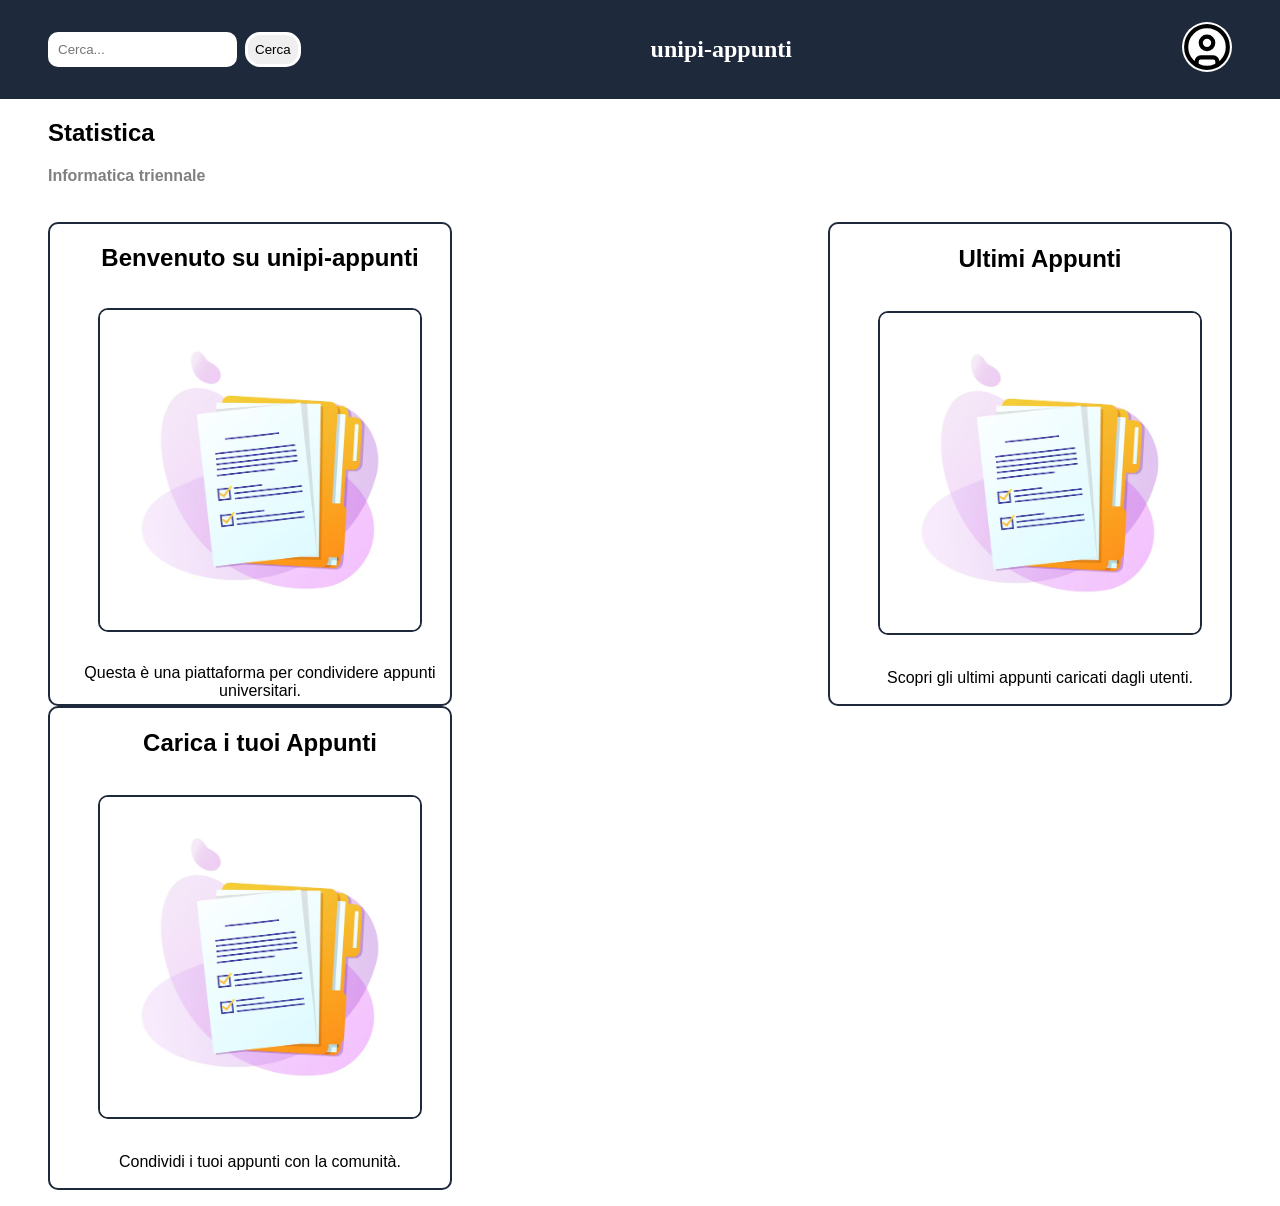
<file: public/index.html>
<!DOCTYPE html> 
<html>
<head>
    <meta charset="UTF-8">
    
    <meta name="viewport" content="width=device-width, initial-scale=1.0">
    <title>progettoX</title>
    <link rel="stylesheet" href="style.css">
    <body>
        <script>
            function searchF(){
                alert ("('Funzione di ricerca non implementata')");
            }
        </script>
        
        <nav> <!-- contenitore semantico che indica che qua c'è una navbar-->
            <div class="search">
                <input class = "search-input" type="text" placeholder="Cerca...">
                <input onclick="searchF()" type="button" value="Cerca" class="search-button">
            </div>
            <div>
                <h1 style="color: white; margin-right: 40px; font-family: 'Times New Roman', Times, serif;">unipi-appunti</h1>
            </div>
            <div>
                <a href="404.html"><img style="background-color: white; padding: 0px; border-radius: 90px;" src="Asset/circle-user.svg" alt="Logo Università di Pisa" width="50px"></a>
            </div>
        </nav>

        <div style="display: grid;">
            <h2 style="margin-left: 3rem;">Statistica</h2>
            <h4 style="color: gray; margin-left: 3rem; margin-top: 0rem;">Informatica triennale</h4>
        </div>

        <div class="container">
            <a href="404.html" class="link">
                <div class="card">
                <h2 style="text-align: center;">Benvenuto su unipi-appunti</h2>
                 <div class="container" style ="display: flex; justify-content: center;">
                    <img class="card-image" src="Asset/pic.avif" alt="" style="width: 20rem;">
                </div>
                <p style="text-align: center;">Questa è una piattaforma per condividere appunti universitari.</p>
            </div></a>
            <a href="404.html" class="link">
                <div class="card">
                <h2 style="text-align: center;">Ultimi Appunti</h2>
                 <div class="container" style ="display: flex; justify-content: center;">
                    <img class="card-image" src="Asset/pic.avif" alt="">
                </div>
                <p style="text-align: center;">Scopri gli ultimi appunti caricati dagli utenti.</p>
            </div>
            </a>
            <a href="404.html" class="link">
                <div class="card" >
                <h2 style="text-align: center;">Carica i tuoi Appunti</h2>
                <div class="container" style ="display: flex; justify-content: center;">
                    <img class="card-image" src="Asset/pic.avif" alt="" style="width: 20rem;">
                </div>
                <p style="text-align: center;">Condividi i tuoi appunti con la comunità.</p>
            </div>
            </a>

    </body>
</html>
</file>
<file: public/style.css>
/* reset del body di base */
body {
    margin: 0;
    font-family: Arial, sans-serif;
}

nav {
      background-color: #1e293b;  /* Blu scuro */
      color: white;               /* Testo bianco */
      padding: 1rem 3rem;         /* Spaziatura interna: 1 rem sopra/sotto, 2 rem ai lati */
      display: flex;              /* Allineamento orizzontale */
      justify-content: space-between; /* Spazio tra logo e menu */
      align-items: center;        /* Centra verticalmente gli elementi */
}

.search {
    display: flex;              /* Allineamento orizzontale */
    align-items: center;        /* Centra verticalmente gli elementi */
    justify-content: space-between; /* Spazio tra input e bottone */
}

.search-input {
    padding: 7px;            /* Spaziatura interna: 0.5 rem */
    border: 3px solid white;     /* Bordo grigio chiaro */
    border-radius: 10px;        /* Angoli arrotondati */
    margin-right: 0.5rem;       /* Spazio a destra */
}

.search-input:hover {         /* Nessun contorno */
    border: 3px solid rgb(67, 129, 195);  /* Blu scuro più chiaro */
}

.search-button {  /* Blu scuro */               /* Testo bianco */
    border: 3px solid white;               /* Nessun bordo */
    padding: 7px;       /* Spaziatura interna: 0.5 rem sopra/sotto, 1 rem ai lati */
    border-radius: 15px;        /* Angoli arrotondati */
    cursor: pointer;            /* Cambia il cursore al passaggio del mouse */

}

.search-button:hover {
    background-color: #334155;  /* Blu scuro più chiaro */
    color: white;
}

.card {
    border: solid 2px #1e293b; 
    border-radius: 10px;       /* Bordo grigio chiaro */
    align-items: center; display: grid; width: 25rem; height: 30rem;
}

.card-image {
    width: 100%;
    border: solid 2px #1e293b; /* Bordo grigio chiaro */
    border-radius: 10px; /* Angoli arrotondati */
    height: 20rem;
    width: 20rem;
}

.link {
    text-decoration: none; /* Nessuna sottolineatura */
    color: black;       /* Blu scuro */
}
.container {
  display: flex;
  justify-content: space-between;
  align-items: center;
  padding: 1rem 3rem;
  flex-wrap: wrap;
}
@media (max-width: 768px) {
  nav {
    flex-direction: column;
    align-items: flex-start;
    gap: 1rem;
  }

  .container {
    flex-direction: column !important;
    align-items: center !important;
  }

  .card {
    width: 90%;
    height: auto;
    margin-bottom: 1.5rem;
  }

  .card-image {
    width: 100%;
    height: auto;
  }
}
</file>
